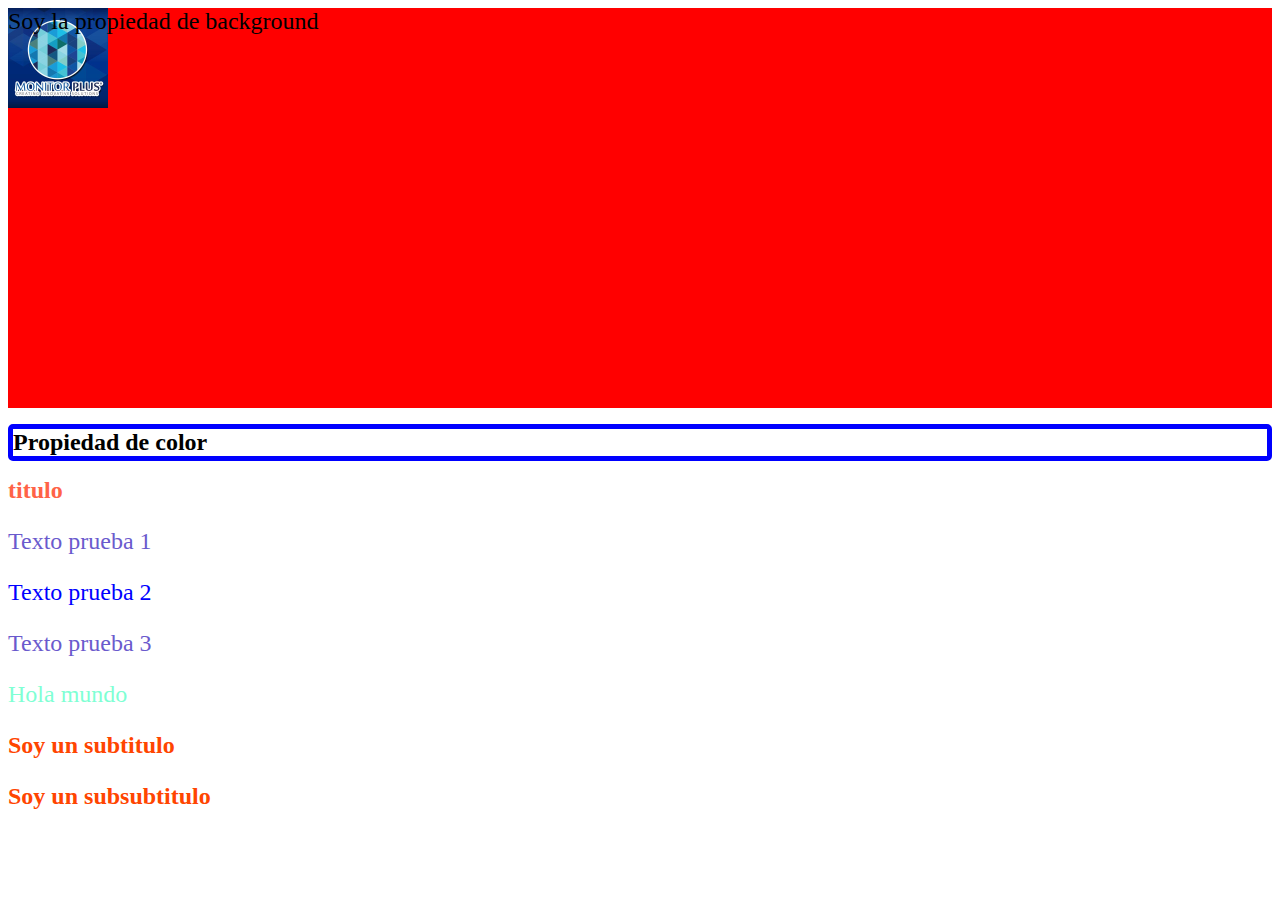
<file: Codigos css/index.html>
<!DOCTYPE html>
<html>
<head>
    <title>Document</title>
    <link rel="stylesheet" href="prueba.css"/>
</head>
<body>
    <article id="fondo">
        Soy la propiedad de background
    </article>
    <h1 class="color">Propiedad de color</h1>
    <h1 id="titulo">titulo</h1>
    <p class="texto">Texto prueba 1</p>
    <p class="texto especial">Texto prueba 2</p>
    <p class="texto">Texto prueba 3</p> 
    <div>
        <p>Hola mundo</p>
        <h2>Soy un subtitulo</h2>
        <h3>Soy un subsubtitulo</h3>
    </div>  
</body>
</html>
</file>
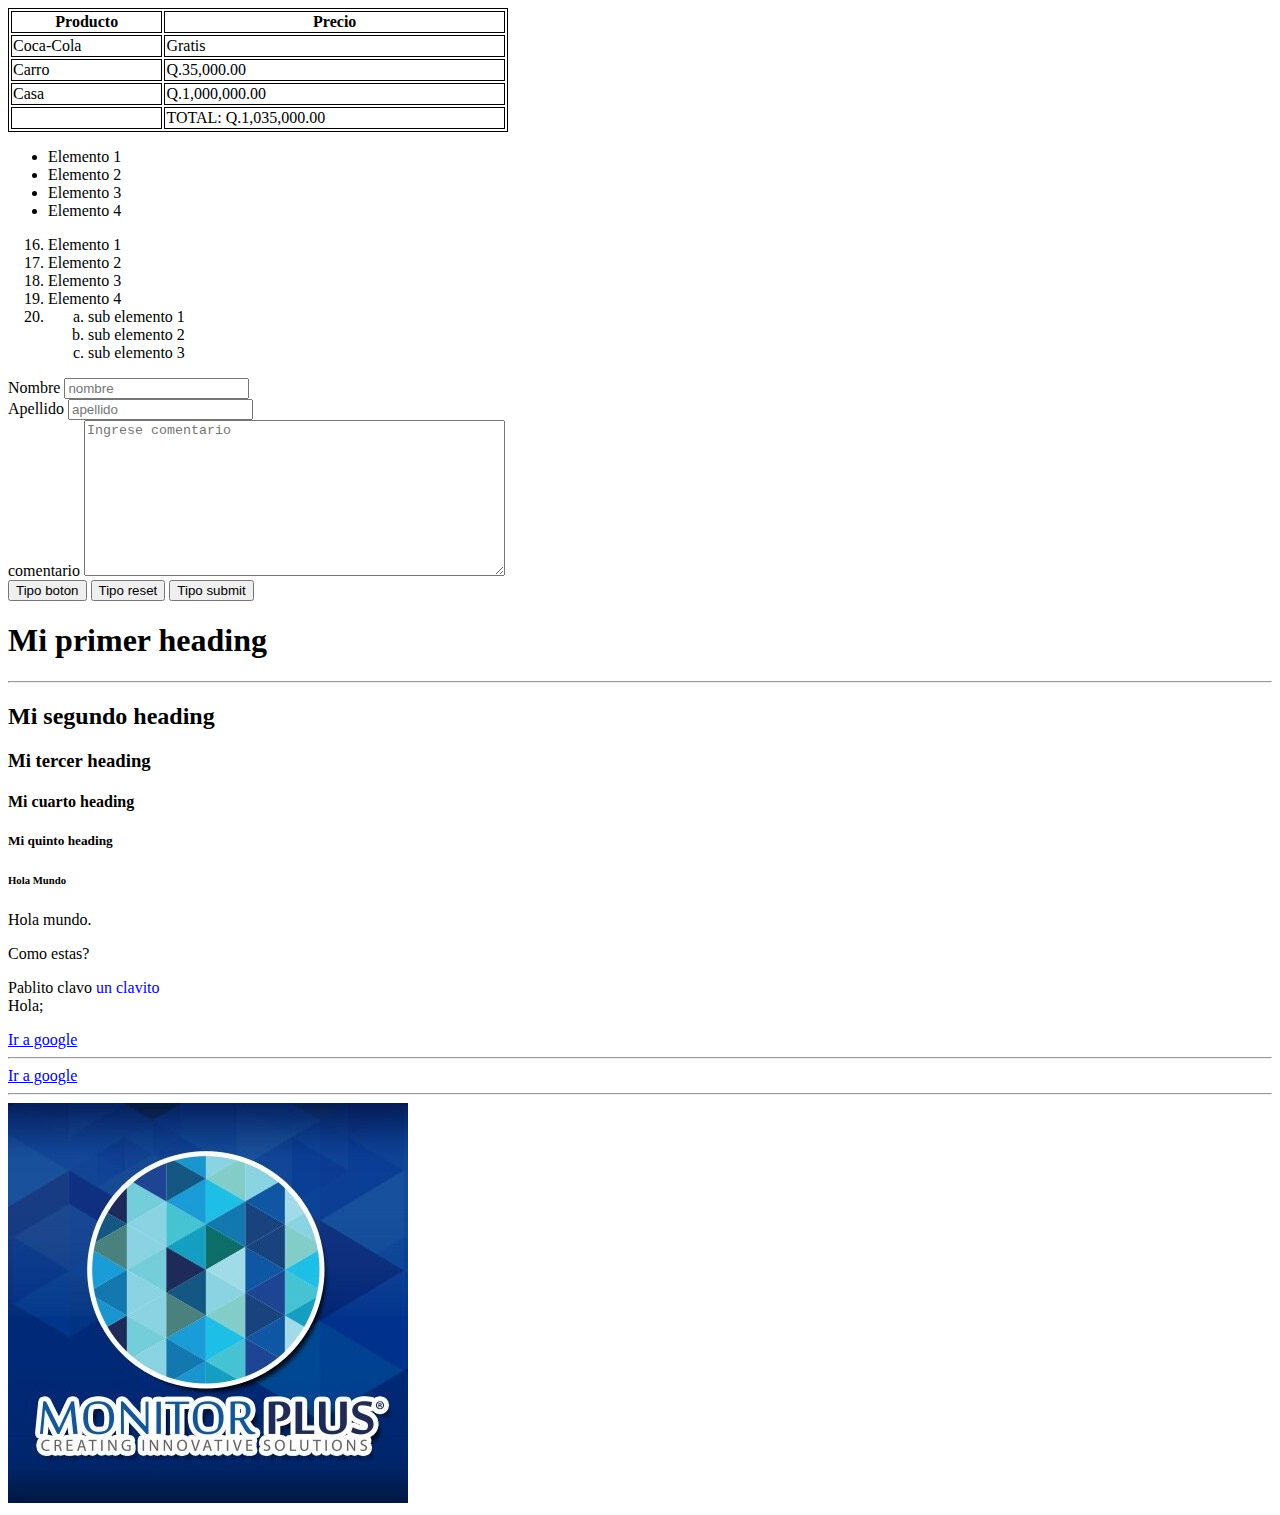
<file: Codigos HTML/index.html>
<!DOCTYPE html>
<html>
<head>
    <title>Primera Web</title>
    <style>
        table, th, td {
            border: 1px solid black;
        }
    </style>
</head>
<body>
    <table style="width: 500px;">
        <thead>
        <tr>
            <th>Producto</th>
            <th>Precio</th>
        </tr>
        </thead>
    <tbody>
        <tr>
            <td>Coca-Cola</td>
            <td>Gratis</td>
        </tr>
        <tr>
            <td>Carro</td>
            <td>Q.35,000.00</td>
        </tr>
        <tr>
            <td>Casa</td>
            <td>Q.1,000,000.00</td>
        </tr>
    </tbody>
<tfoot>
    <td></td>
    <td>TOTAL: Q.1,035,000.00</td>
</tfoot>
    </table>
    <!-- ul es lista no ordenada -->
    <ul>
        <li>Elemento 1</li>
        <li>Elemento 2</li>
        <li>Elemento 3</li>
        <li>Elemento 4</li>
    </ul>
    <!-- ol es lista ordenada -->
    <ol>
        <li value="16">Elemento 1</li>
        <li>Elemento 2</li>
        <li>Elemento 3</li>
        <li>Elemento 4</li>
        <li>
            <ol>
                <li style="list-style-type:lower-alpha;">sub elemento 1</li>
                <li style="list-style-type:lower-alpha;">sub elemento 2</li>
                <li style="list-style-type:lower-alpha;">sub elemento 3</li>
            </ol>
        </li>
    </ol>
    <form action="/formulario" method="post">
        <label for="nombre">Nombre</label>
        <input type="text" id="nombre" name="nombre" placeholder="nombre"/>
        <br>
        <label for="apellido">Apellido</label>
        <input type="text" id="apellido" name="apellido" placeholder="apellido"/>
        <br>
        <label for="comentario">comentario</label>
        <textarea  cols="50"rows="10"id="comentario" placeholder="Ingrese comentario" name="comentario"></textarea>
        <br>
        <button type="button">Tipo boton</button>
        <button type="reset">Tipo reset</button>
        <button type="submit">Tipo submit</button>
    </form>
    <h1> Mi primer heading</h1>
    <!-- El hr sirve para realizar una separación en nuestra paguina -->
    <hr>
    <h2> Mi segundo heading</h2>
    <h3> Mi tercer heading</h3>
    <h4> Mi cuarto heading</h4>
    <h5> Mi quinto heading</h5>
    <h6> Hola Mundo</h6>
    <p>Hola mundo.</p>
    <p>Como estas?</p>
    <p>
        Pablito clavo <span style="color:blue">un clavito</span>
        <!-- EL br sirve para hacer un salto de linea. -->
        <br>
        Hola;
    </p>
    <a href="https://www.google.com"> Ir a google</a>
    <hr>
    <a target="_blank" href="https://www.google.com"> Ir a google</a>
    <hr>
    <img src="Plus.jpeg"width="400"/>
</body>
</html>
</file>
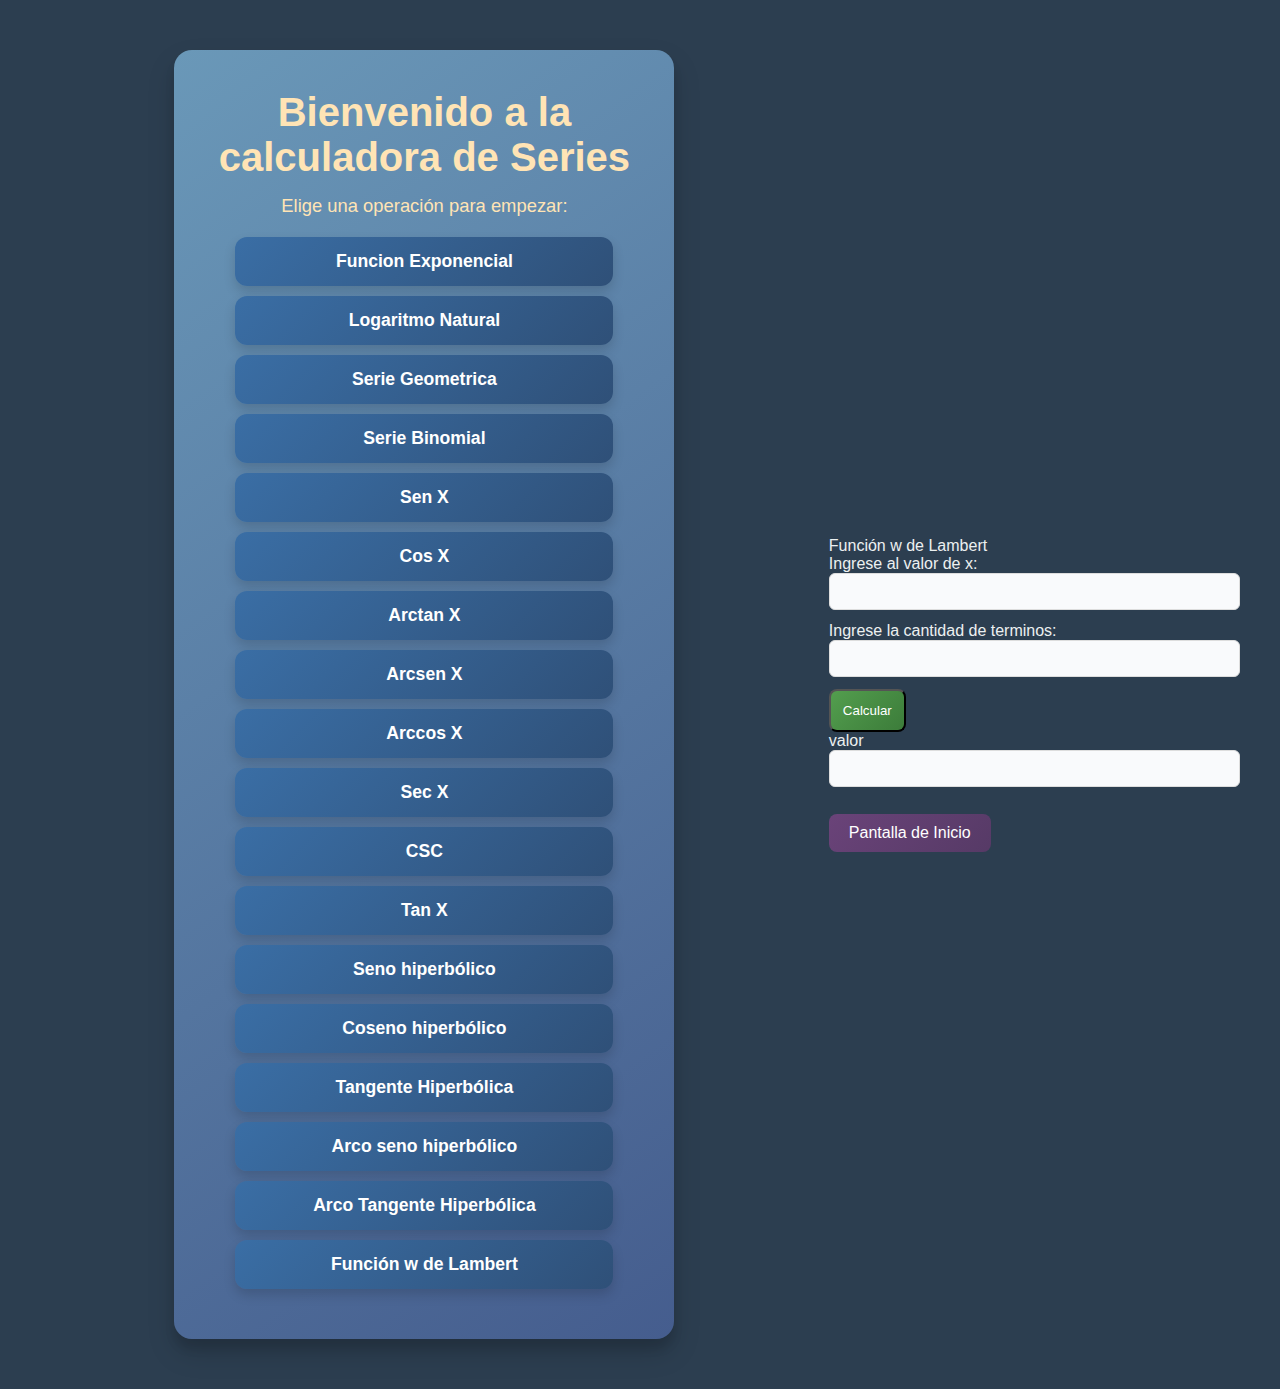
<file: proyecto.html>
<!DOCTYPE html>
<meta charset="UTF-8">
<link rel="stylesheet" href="diseño_proyecto.css">
<script src="controlador.js" type="module"></script>
<script src="botones.js" type="module"></script>
<html>
<head>
    <title>Series de Taylor</title>
</head>
<body>
    <div id="bienvenida" class="pantalla">
        <h1>Bienvenido a la calculadora de Series</h1>
        <p>Elige una operación para empezar: </p>
        <button class="boton" id="btnFuncionExponencial">Funcion Exponencial</button>
        <button class="boton" id="btnLogaritmoNatural">Logaritmo Natural</button>
        <button class="boton" id="btnSerieGeometrica">Serie Geometrica</button>
        <button class="boton" id="btnSerieBinomial">Serie Binomial</button>
        <button class="boton" id="btnSenX">Sen X</button>
        <button class="boton" id="btnCosX">Cos X</button>
        <button class="boton" id="btnArctan">Arctan X</button>
        <button class="boton" id="btnArcsen">Arcsen X</button>
        <button class="boton" id="btnArccos">Arccos X</button>
        <button class="boton" id="btnsec">Sec X</button>
        <button class="boton" id="btncsc">CSC</button>
        <button class="boton" id="btnTan">Tan X</button>
        <button class="boton" id="btnsenh">Seno hiperbólico</button>
        <button class="boton" id="btnCH">Coseno hiperbólico</button>
        <button class="boton" id="btnTH">Tangente Hiperbólica</button>
        <button class="boton" id="btnASH">Arco seno hiperbólico</button>
        <button class="boton" id="btnATH">Arco Tangente Hiperbólica</button>
        <button class="boton" id="btnFWL">Función w de Lambert</button>
    </div>
    <section>
        <article class="serie1" id="ExponencialModal">
            <p>Funcion Exponencial</p>
            <label for="v_x">Ingrese el valor de x: </label>
            <input type="text" id="v_x">
            <br>
            <label for="v_t">Ingrese el numero de terminos: </label>
            <input type="text" id="v_t">
            <br>
            <input type="button" value="Calcular" id="serie1detaylor" />
            <br>
            <label for="v_r1">valor</label>
            <input type="text" id="v_r1" disabled>
            <button class="cerrar">Pantalla de Inicio</button>
        </article>
        <article class="serie1" id="NaturalModal">
            <p>Logaritmo natural</p>
            <label for="v_x2">Ingrese el valor de x, deber estar dentro del rango de -1 a 1: </label>
            <input type="text" id="v_x2">
            <br>
            <label for="v_t2">Ingrese la cantidad de terminos a calcular: </label>
            <input type="text" id="v_t2">
            <br>
            <input type="button" value="Calcular" id="serie2detaylor" />
            <br>
            <label for="v_r2">valor</label>
            <input type="text" id="v_r2" disabled>
            <button class="cerrar">Pantalla de Inicio</button>
        </article>
        <article class="serie1" id="geometricaModal">
            <p>Serie geometrica</p>
            <label for="v_x3">Ingrese el valor de x, el valor debe de estar dentro del rango de -1 a 1: </label>
            <input type="text" id="v_x3">
            <br>
            <label for="v_t3">Ingrese la cantidad de terminos a calcular: </label>
            <input type="text" id="v_t3">
            <br>
            <label for="tipo">Ingrese el tipo: </label>
            <input type="text" id="tipo">
            <br>
            <input type="button" value="Calcular" id="serie3detaylor" />
            <br>
            <label for="v_r3">valor</label>
            <input type="text" id="v_r3" disabled>
            <button class="cerrar">Pantalla de Inicio</button>
        </article>
        <article class="serie1" id="BinomialModal">
            <p>Serie Binomial</p>
            <label for="v_x4">Ingrese el valor de x, el valor debe ser ingresado dentro del rango de -1 a 1: </label>
            <input type="text" id="v_x4">
            <br>
            <label for="v_t4">Ingrese la cantidad de terminos a calcular: </label>
            <input type="text" id="v_t4">
            <br>
            <label for="alpha">Ingresa el valor de alpha: </label>
            <input type="text" id="alpha">
            <br>
            <input type="button" value="Calcular" id="serie4detaylor" />
            <br>
            <label for="v_r4">valor</label>
            <input type="text" id="v_r4" disabled>
            <button class="cerrar">Pantalla de Inicio</button>
        </article>
            <article class="serie2" id="senModal">
                <p>sen X</p>
                <label for="x_sen">Ingresa el valor de x: </label>
                <input type="text" id="x_sen">
                <br>
                <label for="t_sen">Ingresa la cantidad de terminos: </label>
                <input type="text" id="t_sen">
                <br>
                <input type="button" value="Calcular" id="sen1" />
                <br>
                <label for="r_sen">valor</label>
                <input type="text" id="r_sen" disabled>
                <button class="cerrar">Pantalla de Inicio</button>
            </article>
            <article class="serie2" id="cosModal">
                <p>cos x</p>
                <label for="cos_x">Ingresa el valor de x: </label>
                <input type="text" id="cos_x">
                <br>
                <label for="t_cos">Ingrese la cantidad de terminos: </label>
                <input type="text" id="t_cos">
                <br>
                <input type="button" value="Calcular" id="cos1" />
                <br>
                <label for="r_cos">valor</label>
                <input type="text" id="r_cos" disabled>
                <button class="cerrar">Pantalla de Inicio</button>
            </article>
            <article class="serie2" id="arctanModal">
                <p>arctan x</p>
                <label for="tan_x">Ingrese el valor de x: </label>
                <input type="text" id="tan_x">
                <br>
                <label for="t_tan">Ingrese la cantidad de terminos: </label>
                <input type="text" id="t_tan">
                <br>
                <input type="button" value="Calcular" id="tan1" />
                <br>
                <label for="r_tan">valor</label>
                <input type="text" id="r_tan" disabled>
                <button class="cerrar">Pantalla de Inicio</button>
            </article>
            <article class="serie2" id="arcsenModal">
                <p>arcsen x</p>
                <label for="arsen_x">Ingrese el valor de x: </label>
                <input type="text" id="arsen_x">
                <br>
                <label for="t_arsec">Ingrese la cantidad de terminos: </label>
                <input type="text" id="t_arsec">
                <br>
                <input type="button" value="Calcular" id="arsec1" />
                <br>
                <label for="r_arsec">valor</label>
                <input type="text" id="r_arsec" disabled>
                <button class="cerrar">Pantalla de Inicio</button>
            </article>
            <article class="serie2" id="arccosModal">
                <p>arccos</p>
                <label for="arco_x">Ingrese el valor de x: </label>
                <input type="text" id="arco_x">
                <br>
                <label for="t_arco">Ingrese la cantidad de terminos: </label>
                <input type="text" id="t_arco">
                <br>
                <input type="button" value="Calcular" id="arco1" />
                <br>
                <label for="r_arco">valor</label>
                <input type="text" id="r_arco" disabled>
                <button class="cerrar">Pantalla de Inicio</button>
            </article>
            <article class="serie2" id="secModal">
                <p>sec</p>
                <label for="sec_x">Ingrese el valor de x: </label>
                <input type="text" id="sec_x">
                <br>
                <label for="t_sec">Ingrese la cantidad de terminos: </label>
                <input type="text" id="t_sec">
                <br>
                <input type="button" value="Calcular" id="sec1" />
                <br>
                <label for="r_sec">valor</label>
                <input type="text" id="r_sec" disabled>
                <button class="cerrar">Pantalla de Inicio</button>
            </article>
            <article class="serie2" id="cscModal">
                <p>csc</p>
                <label for="csc_x">Ingrese el valor de x: </label>
                <input type="text" id="csc_x">
                <br>
                <label for="t_csc">Ingrese la cantidad de terminos: </label>
                <input type="text" id="t_csc">
                <br>
                <input type="button" value="Calcular" id="csc1"/>
                <br>
                <label for="r_csc">valor</label>
                <input type="text" id="r_csc" disabled>
                <button class="cerrar">Pantalla de Inicio</button>
            </article>
            <article class="serie2" id="tanModal">
                <p>Tan X</p>
                <label for="tang_x">Ingrese el valor de x: </label>
                <input type="text" id="tang_x">
                <br>
                <label for="t_tang_x">Ingrese la cantidad de terminos: </label>
                <input type="text" id="t_tang_x">
                <br>
                <input type="button" value="Calcular" id="tang_x_b" />
                <br>
                <label for="r_tang_x">valor</label>
                <input type="text" id="r_tang_x" disabled>
                <button class="cerrar">Pantalla de Inicio</button>
            </article>
            <article class="serie3" id="senhModal">
                <p>Seno hiperbólico (senh)</p>
                <label for="x_sen_h">Ingresa el valor de x: </label>
                <input type="text" id="x_sen_h">
                <br>
                <label for="t_sen_h">Ingrese la cantidad de terminos: </label>
                <input type="text" id="t_sen_h">
                <br>
                <input type="button" value="Calcular" id="senh1" />  
                <br>
                <label for="r_sen_h">valor</label>
                <input type="text" id="r_sen_h" disabled>   
                <button class="cerrar">Pantalla de Inicio</button>
            </article>
            <article class="serie3" id="coshModal">
                <p>Coseno hiperbólico</p>
                <label for="x_cos_h">Ingrese el valor de x: </label>
                <input type="text" id="x_cos_h">
                <br>
                <label for="t_cos_h">Ingrese la cantidad de terminos: </label>
                <input type="text" id="t_cos_h">
                <br>
                <input type="button" value="Calcular" id="cosh1" />
                <br>
                <label for="r_cosh">valor</label>
                <input type="text" id="r_cosh" disabled>
                <button class="cerrar">Pantalla de Inicio</button>
            </article>
            <article class="serie3" id="tanhModal">
                <p>Tangente Hiperbólica</p>
                <label for="x_tan_h">Ingresa el valor de x: </label>
                <input type="text" id="x_tan_h">
                <br>
                <label for="t_tan_h">Ingresa la cantidad de terminos: </label>
                <input type="text" id="t_tan_h">
                <br>
                <input type="button" value="Calcular" id="tanh1" />
                <br>
                <label for="r_tanh">valor</label>
                <input type="text" id="r_tanh" disabled>
                <button class="cerrar">Pantalla de Inicio</button>
            </article>
            <article class="serie3" id="arcosenohModal">
                <p>Arco seno hiperbólico</p>
                <label for="x_arco_cos">Ingresa el valor de x: </label>
                <input type="text" id="x_arco_cos">
                <br>
                <label for="t_arco_cos">Ingresa la cantidad de terminos: </label>
                <input type="text" id="t_arco_cos">
                <br>
                <input type="button" value="Calcular" id="arcocos" />
                <br>
                <label for="r_arco_cos">valor</label>
                <input type="text" id="r_arco_cos" disabled>
                <button class="cerrar">Pantalla de Inicio</button>
            </article>
            <article class="serie3" id="arcotanModal">
                <p>Arco Tangente Hiperbólica</p>
                <label for="x_t_arco_h">Ingrese el valor de x, dentro del rango de -1 a 1: </label>
                <input type="text" id="x_t_arco_h">
                <br>
                <label for="t_arco_h_t">Ingrese la cantidad de terminos: </label>
                <input type="text" id="t_arco_h_t">
                <br>
                <input type="button" value="calcular" id="tan_arco_h" />
                <br>
                <label for="r_arco_h">valor</label>
                <input type="text" id="r_arco_h" disabled>
                <button class="cerrar">Pantalla de Inicio</button>
            </article>
        <article class="serie4" id="wlamModal">
            <p>Función w de Lambert</p>
            <label for="x_lambert">Ingrese al valor de x: </label>
            <input type="text" id="x_lambert">
            <br>
            <label for="t_lambert">Ingrese la cantidad de terminos: </label>
            <input type="text" id="t_lambert">
            <br>
            <input type="button" value="Calcular" id="b_lambert">
            <br>
            <label for="r_lambert">valor</label>
            <input type="text" id="r_lambert" disabled> 
            <button class="cerrar">Pantalla de Inicio</button>
        </article>
    </section>
</body>
</html>
</file>
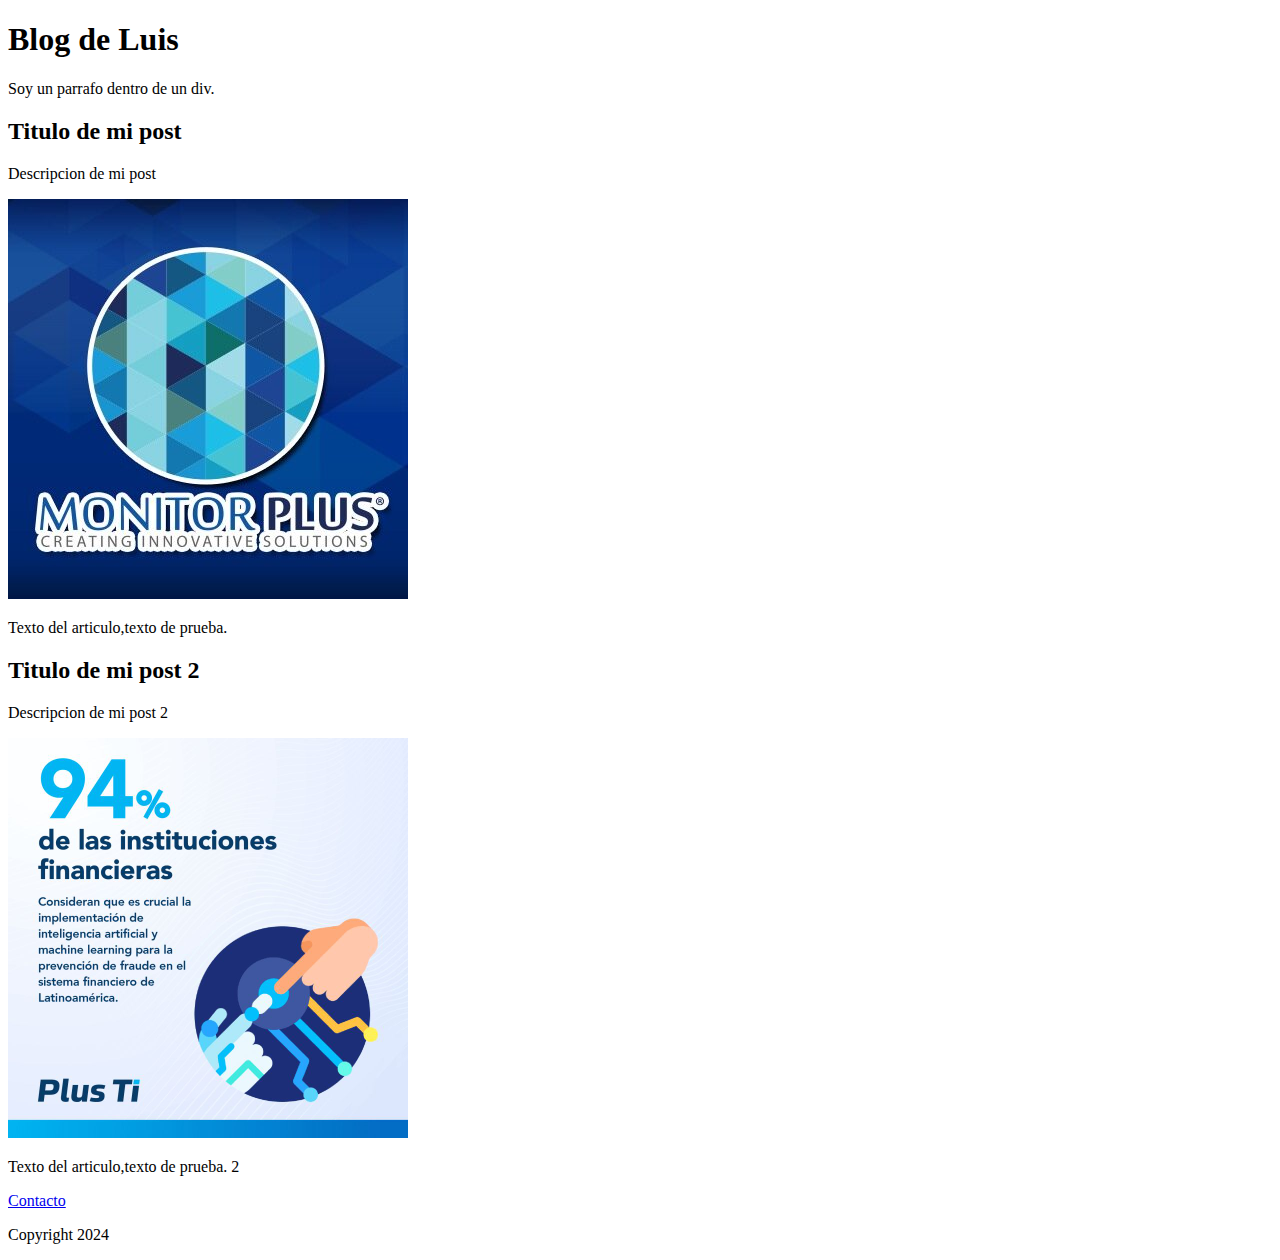
<file: Codigos HTML/blog.html>
<!DOCTYPE html>
<html>
<head>
    <title>Document</title>
</head>
<body>
    <header>
        <h1 id="Titulo">Blog de Luis</h1>
    </header>
    <div>
        <p>Soy un parrafo dentro de un div.</p>
    </div>
    <section>
        <article>
            <h2>Titulo de mi post</h2>
            <p>Descripcion de mi post</p>
            <img src="Plus.jpeg"width="400"/>
            <p>Texto del articulo,texto de prueba.</p>
        </article>
        <article>
            <h2>Titulo de mi post 2</h2>
            <p>Descripcion de mi post 2</p>
            <img src="plus 1.jfif"width="400"/>
            <p>Texto del articulo,texto de prueba. 2</p>
        </article>
    </section>
    <footer>
        <a href="mailto:luishalarcon572@gmail.com">Contacto</a>
        <p>Copyright 2024</p>
    </footer>
</body>
</html>
</file>
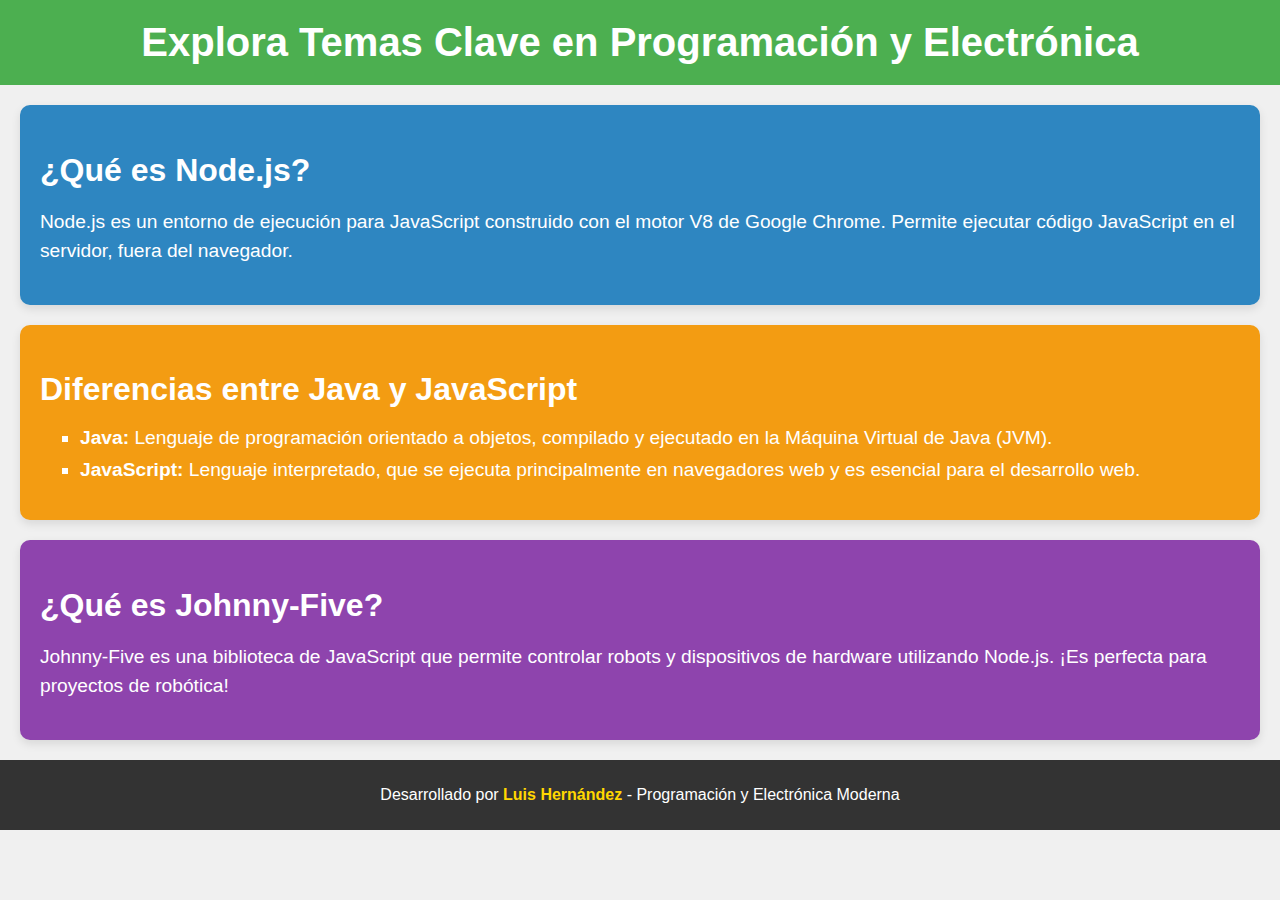
<file: New folder/investigación.html>
<!DOCTYPE html>
<html>
<head>
    <title>Temas de Programación - Electrónica Moderna</title>
    <link rel="stylesheet" href="diseño.css">
</head>
<body>
    <header>
        <h1>Explora Temas Clave en Programación y Electrónica</h1>
    </header>

    <section id="nodejs">
        <h2>¿Qué es Node.js?</h2>
        <p>Node.js es un entorno de ejecución para JavaScript construido con el motor V8 de Google Chrome. Permite ejecutar código JavaScript en el servidor, fuera del navegador.</p>
    </section>

    <section id="java-vs-js">
        <h2>Diferencias entre Java y JavaScript</h2>
        <ul>
            <li><strong>Java:</strong> Lenguaje de programación orientado a objetos, compilado y ejecutado en la Máquina Virtual de Java (JVM).</li>
            <li><strong>JavaScript:</strong> Lenguaje interpretado, que se ejecuta principalmente en navegadores web y es esencial para el desarrollo web.</li>
        </ul>
    </section>

    <section id="johnny-five">
        <h2>¿Qué es Johnny-Five?</h2>
        <p>Johnny-Five es una biblioteca de JavaScript que permite controlar robots y dispositivos de hardware utilizando Node.js. ¡Es perfecta para proyectos de robótica!</p>
    </section>

    <footer>
        <p>Desarrollado por <strong>Luis Hernández</strong> - Programación y Electrónica Moderna</p>
    </footer>
</body>
</html>
</file>
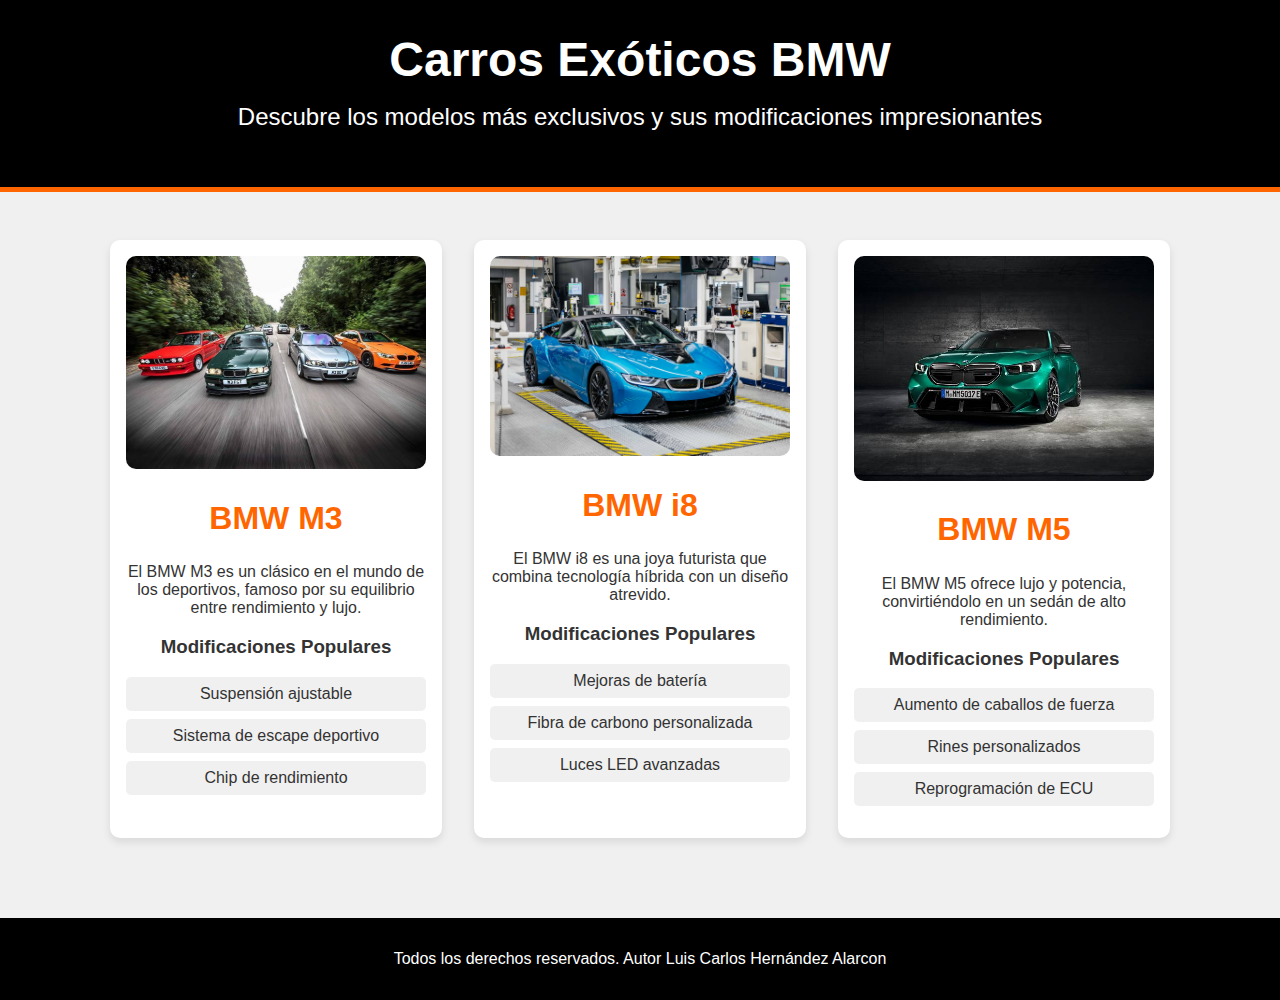
<file: Proyecto Flexbox/BMW.html>
<!DOCTYPE html>
<html>
<head>
    <title>Carros Exóticos BMW y sus modificaciones</title>
    <link rel="stylesheet" href="styles.css">    
</head>
<body>
  <!-- Encabezado de la página -->
  <header>
    <h1>Carros Exóticos BMW</h1>
    <p>Descubre los modelos más exclusivos y sus modificaciones impresionantes</p>
</header>

<!-- Contenedor principal para la sección de contenido -->
<main>
    <section class="car-list">
        <!-- Coche 1 -->
        <article class="car">
            <img src="bmw_m3.jpg" alt="BMW M3">
            <h2>BMW M3</h2>
            <p>El BMW M3 es un clásico en el mundo de los deportivos, famoso por su equilibrio entre rendimiento y lujo.</p>
            <h3>Modificaciones Populares</h3>
            <ul>
                <li>Suspensión ajustable</li>
                <li>Sistema de escape deportivo</li>
                <li>Chip de rendimiento</li>
            </ul>
        </article>
        
        <!-- Coche 2 -->
        <article class="car">
            <img src="bmw_i8.jpg" alt="BMW i8">
            <h2>BMW i8</h2>
            <p>El BMW i8 es una joya futurista que combina tecnología híbrida con un diseño atrevido.</p>
            <h3>Modificaciones Populares</h3>
            <ul>
                <li>Mejoras de batería</li>
                <li>Fibra de carbono personalizada</li>
                <li>Luces LED avanzadas</li>
            </ul>
        </article>

        <!-- Coche 3 -->
        <article class="car">
            <img src="Bmw_m5.jpg" alt="BMW M5">
            <h2>BMW M5</h2>
            <p>El BMW M5 ofrece lujo y potencia, convirtiéndolo en un sedán de alto rendimiento.</p>
            <h3>Modificaciones Populares</h3>
            <ul>
                <li>Aumento de caballos de fuerza</li>
                <li>Rines personalizados</li>
                <li>Reprogramación de ECU</li>
            </ul>
        </article>
    </section>
</main>

<!-- Pie de página -->
<footer>
    <p>Todos los derechos reservados. Autor Luis Carlos Hernández Alarcon</p>
</footer>
</body>
</html>
</file>
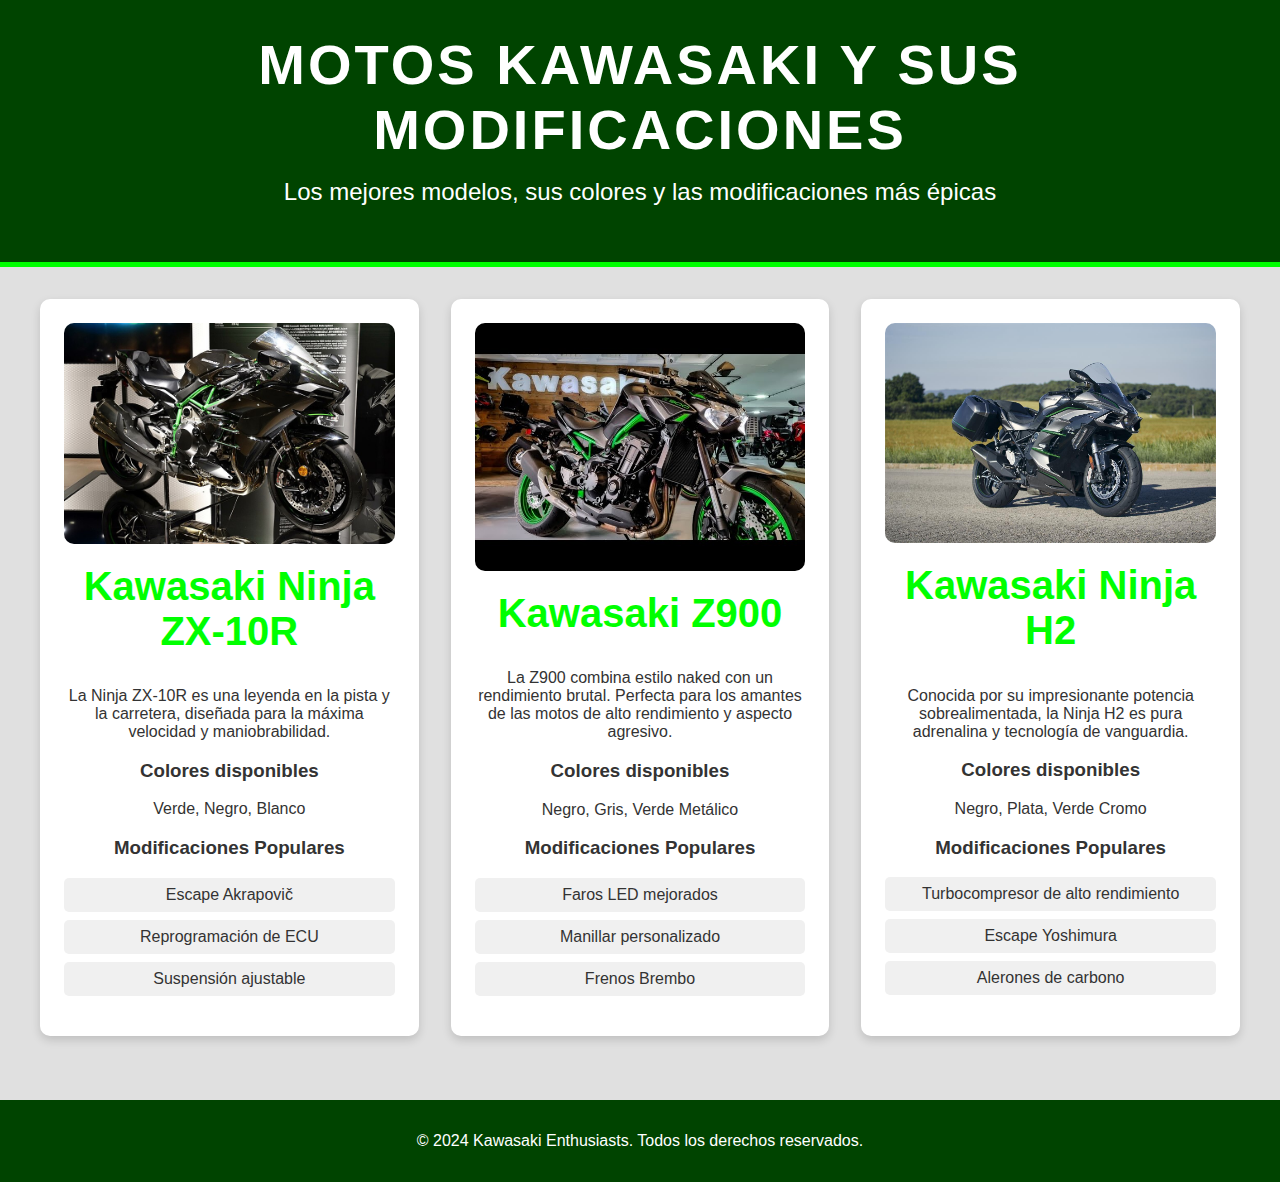
<file: Proyecto Layout/Motos.html>
<!DOCTYPE html>
<html>
    <head>
        <title>Motos Kawasaki y sus modificaciones</title>
        <link rel="stylesheet" href="diseño.css">
    </head>
    <body>  
        <!-- Encabezado con título principal -->
        <header>
            <h1>Motos Kawasaki y Sus Modificaciones</h1>
            <p>Los mejores modelos, sus colores y las modificaciones más épicas</p>
        </header>

        <!-- Contenedor principal con Grid Layout -->
        <main>
            <section class="bike-grid">
                <!-- Moto 1 -->
                <article class="bike">
                    <img src="kawasaki_ninja.jpg" alt="Kawasaki Ninja">
                    <h2>Kawasaki Ninja ZX-10R</h2>
                    <p>La Ninja ZX-10R es una leyenda en la pista y la carretera, diseñada para la máxima velocidad y maniobrabilidad.</p>
                    <h3>Colores disponibles</h3>
                    <p>Verde, Negro, Blanco</p>
                    <h3>Modificaciones Populares</h3>
                    <ul>
                        <li>Escape Akrapovič</li>
                        <li>Reprogramación de ECU</li>
                        <li>Suspensión ajustable</li>
                    </ul>
                </article>
                
                <!-- Moto 2 -->
                <article class="bike">
                    <img src="z900.jpg" alt="Kawasaki Z900">
                    <h2>Kawasaki Z900</h2>
                    <p>La Z900 combina estilo naked con un rendimiento brutal. Perfecta para los amantes de las motos de alto rendimiento y aspecto agresivo.</p>
                    <h3>Colores disponibles</h3>
                    <p>Negro, Gris, Verde Metálico</p>
                    <h3>Modificaciones Populares</h3>
                    <ul>
                        <li>Faros LED mejorados</li>
                        <li>Manillar personalizado</li>
                        <li>Frenos Brembo</li>
                    </ul>
                </article>

                <!-- Moto 3 -->
                <article class="bike">
                    <img src="h2.jpg" alt="Kawasaki H2">
                    <h2>Kawasaki Ninja H2</h2>
                    <p>Conocida por su impresionante potencia sobrealimentada, la Ninja H2 es pura adrenalina y tecnología de vanguardia.</p>
                    <h3>Colores disponibles</h3>
                    <p>Negro, Plata, Verde Cromo</p>
                    <h3>Modificaciones Populares</h3>
                    <ul>
                        <li>Turbocompresor de alto rendimiento</li>
                        <li>Escape Yoshimura</li>
                        <li>Alerones de carbono</li>
                    </ul>
                </article>
            </section>
        </main>

        <!-- Pie de página -->
        <footer>
            <p>&copy; 2024 Kawasaki Enthusiasts. Todos los derechos reservados.</p>
        </footer>
    </body>
</html>
</file>
<file: Codigos css/prueba.css>
#titulo {
    color: tomato;
}
p.texto {
    color: slateblue;
}
p.especial {
    color: blue;
}
div p {
    color: aquamarine;
}
div h2, div h3 {
    color: orangered;
}
*{
    font-size: 24px;
    color: black;
}
/*Esto es un comentario*/
/*
.color {
    color: #ff0000;
}
.color {
    color: rgb(15, 155, 255);
}
*/
.color {
   /* border: 5px black dotted; */
    /*
    dotted
    dashed
    solid
    double
    groove
    ridge
    inset
    outset
    none
    hidden
    */
    border-style: solid;
    border-color: blue;
    border-radius: 5px;
    border-width: 5px;
}
#fondo {
    background-color: rgba(255, 0, 0);
    /* opacity: 1; */
    height: 400px;
    background-image: url('Plus.jpeg');
    background-size: 100px 100px;
    background-repeat: no-repeat;
}
</file>
<file: diseño_proyecto.css>
* {
    margin: 0;
    padding: 0;
    box-sizing: border-box;
}

body {
    font-family: 'Roboto', sans-serif;
    background: #2c3e50; /* Fondo oscuro con tonos cálidos y profesionales */
    color: #ecf0f1; /* Texto claro para buen contraste */
    min-height: 100vh;
    display: flex;
    align-items: center;
    justify-content: center;
    padding: 20px;
}

/* Contenedor de bienvenida */
#bienvenida {
    text-align: center;
    padding: 40px;
    background: linear-gradient(145deg, #6a98b8, #455d8e); /* Tonos de azul y morado inspirados en matemáticas */
    color: #fff;
    border-radius: 18px;
    box-shadow: 0 14px 28px rgba(0, 0, 0, 0.15), 0 10px 10px rgba(0, 0, 0, 0.1);
    width: 90%;
    max-width: 500px;
    margin: 30px auto;
}

#bienvenida h1 {
    font-size: 2.5em;
    font-weight: bold;
    margin-bottom: 15px;
    color: #ffe4b5; /* Tono más brillante para el texto del título */
}

#bienvenida p {
    font-size: 1.15em;
    margin-bottom: 20px;
    color: #ffe4b5; /* Texto más brillante */
}

/* Contenedor de botones */
#botonContainer {
    padding: 20px;
    background: #34495e; /* Fondo gris oscuro con matices cálidos */
    border-radius: 18px;
    box-shadow: 0 10px 20px rgba(0, 0, 0, 0.1);
    width: 100%;
    max-width: 500px;
    margin: 20px auto;
    height: 60vh;
    overflow-y: auto;
}

/* Botones principales */
.boton {
    display: block;
    width: 90%;
    padding: 14px;
    margin: 10px auto;
    font-size: 1.1em;
    background: linear-gradient(135deg, #3a6ea5, #2f5078); /* Azul profundo matemático */
    color: #fff;
    border: none;
    border-radius: 12px;
    cursor: pointer;
    transition: background-color 0.3s, transform 0.2s;
    box-shadow: 0 6px 12px rgba(0, 0, 0, 0.15);
    font-weight: bold;
}

.boton:hover {
    background-color: #274a63; /* Oscuro matemático para hover */
    transform: scale(1.07);
}

/* Pantallas de operaciones */
.serie1, .serie2, .serie3 {
    display: none;
    background: #1fa4c6; /* Azul-cian brillante y atractivo */
    padding: 25px;
    margin-top: 20px;
    border-radius: 15px;
    box-shadow: 0 6px 12px rgba(0, 0, 0, 0.15);
    color: #ffffff; /* Asegurar texto claro y brillante */
}

/* Botones internos */
button.cerrar,
button.operacion {
    background: linear-gradient(135deg, #6a4379, #563a66); /* Morado profundo */
    color: white;
    border: none;
    padding: 10px 20px;
    border-radius: 8px;
    cursor: pointer;
    margin-top: 15px;
    transition: background-color 0.3s;
    font-size: 1em;
}

button.cerrar:hover,
button.operacion:hover {
    background-color: #452a53; /* Morado oscuro */
}

/* Inputs */
input[type="text"] {
    width: calc(100% - 20px);
    padding: 10px;
    margin-bottom: 12px;
    border: 1px solid #ddd;
    border-radius: 6px;
    background-color: #f9fafc; /* Fondo suave blanco grisáceo */
    color: #333;
}

/* Botones de cálculo */
input[type="button"] {
    background: linear-gradient(135deg, #539e4e, #3c7c3a); /* Verde oscuro matemático */
    color: white;
    padding: 12px;
    border-radius: 8px;
    cursor: pointer;
    transition: background-color 0.3s;
}

input[type="button"]:hover {
    background-color: #2d5b27; /* Verde más oscuro para el hover */
}

/* Animación de entrada */
@keyframes fadeIn {
    from {
        opacity: 0;
        transform: translateY(-20px);
    }
    to {
        opacity: 1;
        transform: translateY(0);
    }
}
</file>
<file: New folder/diseño.css>
/* General */
body {
    font-family: 'Arial', sans-serif;
    margin: 0;
    padding: 0;
    background-color: #f0f0f0;
    color: #333;
}

/* Encabezado */
header {
    background-color: #4CAF50;
    padding: 20px;
    text-align: center;
    color: white;
}

header h1 {
    margin: 0;
    font-size: 2.5em;
}

/* Secciones */
section {
    margin: 20px;
    padding: 20px;
    border-radius: 10px;
    box-shadow: 0px 4px 10px rgba(0, 0, 0, 0.1);
}

#nodejs {
    background-color: #2E86C1;
    color: white;
}

#java-vs-js {
    background-color: #F39C12;
    color: white;
}

#johnny-five {
    background-color: #8E44AD;
    color: white;
}

/* Títulos de Secciones */
section h2 {
    font-size: 2em;
    margin-bottom: 10px;
}

/* Párrafos */
section p {
    font-size: 1.2em;
    line-height: 1.5em;
}

/* Lista */
ul {
    list-style-type: square;
    font-size: 1.2em;
}

ul li {
    margin-bottom: 10px;
}

/* Pie de Página */
footer {
    background-color: #333;
    color: white;
    text-align: center;
    padding: 10px 0;
    position: relative;
    bottom: 0;
    width: 100%;
}

footer strong {
    color: #FFD700;
}
</file>
<file: Proyecto Flexbox/styles.css>
/* Estilos básicos para el cuerpo */
body {
    font-family: 'Arial', sans-serif;
    margin: 0;
    padding: 0;
    background-color: #f0f0f0;
    color: #333;
}

/* Estilo del encabezado */
header {
    background-color: #000;
    color: #fff;
    text-align: center;
    padding: 2rem 0;
    border-bottom: 5px solid #ff6600;
}

/* Título principal */
header h1 {
    font-size: 3rem;
    margin: 0;
}

header p {
    font-size: 1.5rem;
    margin-top: 1rem;
}

/* Contenedor principal usando Flexbox */
main {
    display: flex;
    justify-content: center;  /* Alinea el contenido en el centro horizontalmente */
    padding: 2rem;
}

/* Flexbox para los coches */
.car-list {
    display: flex;
    flex-wrap: wrap;  /* Permite que los artículos se acomoden en varias filas si es necesario */
    justify-content: space-around;  /* Espacio igual entre cada coche */
    max-width: 1200px;
}

/* Estilo individual de los coches */
.car {
    background-color: #fff;
    border-radius: 10px;
    box-shadow: 0 4px 8px rgba(0, 0, 0, 0.1);
    margin: 1rem;
    padding: 1rem;
    width: 300px;  /* Cada coche tiene el mismo ancho */
    text-align: center;
}

/* Imagen de los coches */
.car img {
    width: 100%;
    border-radius: 10px;
}

/* Títulos de los coches */
.car h2 {
    font-size: 2rem;
    color: #ff6600;
}

/* Listas de modificaciones */
.car ul {
    list-style-type: none;
    padding: 0;
}

.car ul li {
    background-color: #f0f0f0;
    padding: 0.5rem;
    margin-top: 0.5rem;
    border-radius: 5px;
}

/* Estilo del pie de página */
footer {
    background-color: #000;
    color: #fff;
    text-align: center;
    padding: 1rem 0;
    margin-top: 2rem;
}
</file>
<file: Proyecto Layout/diseño.css>
/* Estilos básicos */
body {
    font-family: 'Arial', sans-serif;
    margin: 0;
    padding: 0;
    background-color: #e0e0e0;
    color: #333;
}

/* Encabezado */
header {
    background-color: #004400;  /* Verde Kawasaki */
    color: white;
    text-align: center;
    padding: 2rem 0;
    border-bottom: 5px solid #00ff00;  /* Llama la atención con verde neón */
}

/* Título principal */
header h1 {
    font-size: 3.5rem;
    margin: 0;
    text-transform: uppercase;
    letter-spacing: 3px;
}

header p {
    font-size: 1.5rem;
    margin-top: 1rem;
}

/* Contenedor principal usando Grid Layout */
main {
    display: grid;
    justify-content: center;
    padding: 2rem;
}

/* Grid para las motos */
.bike-grid {
    display: grid;
    grid-template-columns: repeat(auto-fit, minmax(300px, 1fr));  /* Distribuye los artículos en columnas automáticas */
    gap: 2rem;
    max-width: 1200px;
}

/* Estilo individual de cada moto */
.bike {
    background-color: white;
    border-radius: 10px;
    box-shadow: 0 4px 10px rgba(0, 0, 0, 0.15);
    padding: 1.5rem;
    text-align: center;
    transition: transform 0.3s ease-in-out;
}

/* Hover para efecto de zoom */
.bike:hover {
    transform: scale(1.05);
}

/* Imagen de las motos */
.bike img {
    width: 100%;
    height: auto;
    border-radius: 10px;
}

/* Título de cada moto */
.bike h2 {
    font-size: 2.5rem;
    color: #00ff00;  /* Verde brillante Kawasaki */
    margin-top: 1rem;
}

/* Modificaciones */
.bike ul {
    list-style-type: none;
    padding: 0;
}

.bike ul li {
    background-color: #f0f0f0;
    padding: 0.5rem;
    margin-top: 0.5rem;
    border-radius: 5px;
}

/* Pie de página */
footer {
    background-color: #004400;
    color: white;
    text-align: center;
    padding: 1rem 0;
    margin-top: 2rem;
}
</file>
